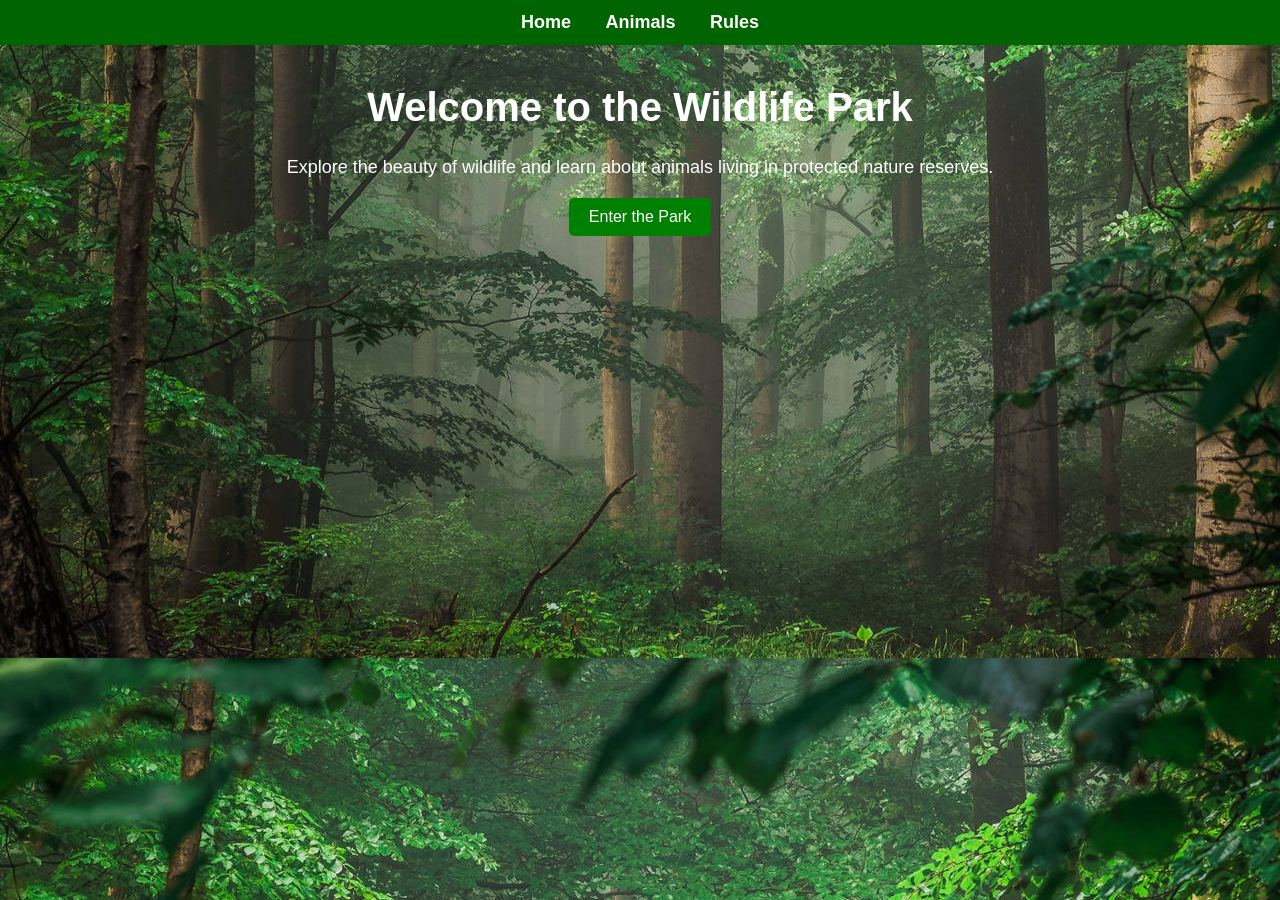
<file: index.html>
<!DOCTYPE html>
<html>
<head>
<title>Wildlife Park</title>
<link rel="stylesheet" href="style.css">
</head>

<body class="home">

<div class="menu">
<a href="index.html">Home</a>
<a href="animals.html">Animals</a>
<a href="rules.html">Rules</a>
</div>

<h1>Welcome to the Wildlife Park</h1>

<p>Explore the beauty of wildlife and learn about animals living in protected nature reserves.</p>

<button onclick="message()">Enter the Park</button>

<script>
function message(){
alert("Welcome! Enjoy exploring the wildlife park website.");
}
</script>

</body>
</html>
</file>
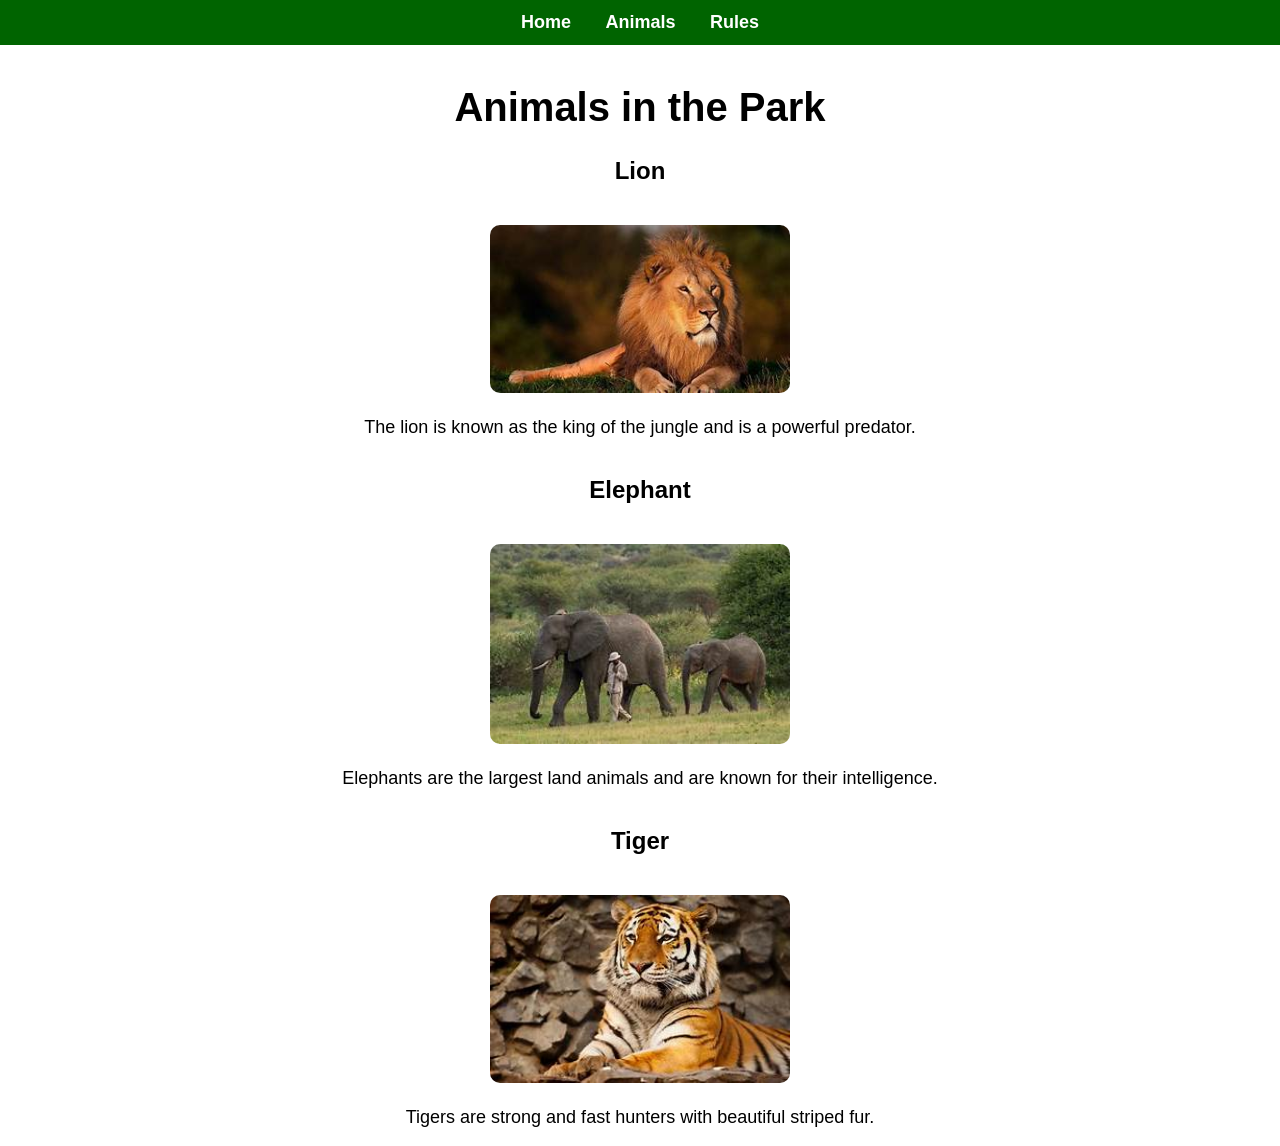
<file: animals.html>
<!DOCTYPE html>
<html>
<head>
<title>Animals</title>
<link rel="stylesheet" href="style.css">
</head>

<body>

<div class="menu">
<a href="index.html">Home</a>
<a href="animals.html">Animals</a>
<a href="rules.html">Rules</a>
</div>

<h1>Animals in the Park</h1>

<h2>Lion</h2>
<img src="lion.jpg" width="300">
<p>The lion is known as the king of the jungle and is a powerful predator.</p><br>

<h2>Elephant</h2>
<img src="elephant.jpg" width="300">
<p>Elephants are the largest land animals and are known for their intelligence.</p><br>

<h2>Tiger</h2>
<img src="tiger.jpg" width="300">
<p>Tigers are strong and fast hunters with beautiful striped fur.</p><br>

</body>
</html>
</file>
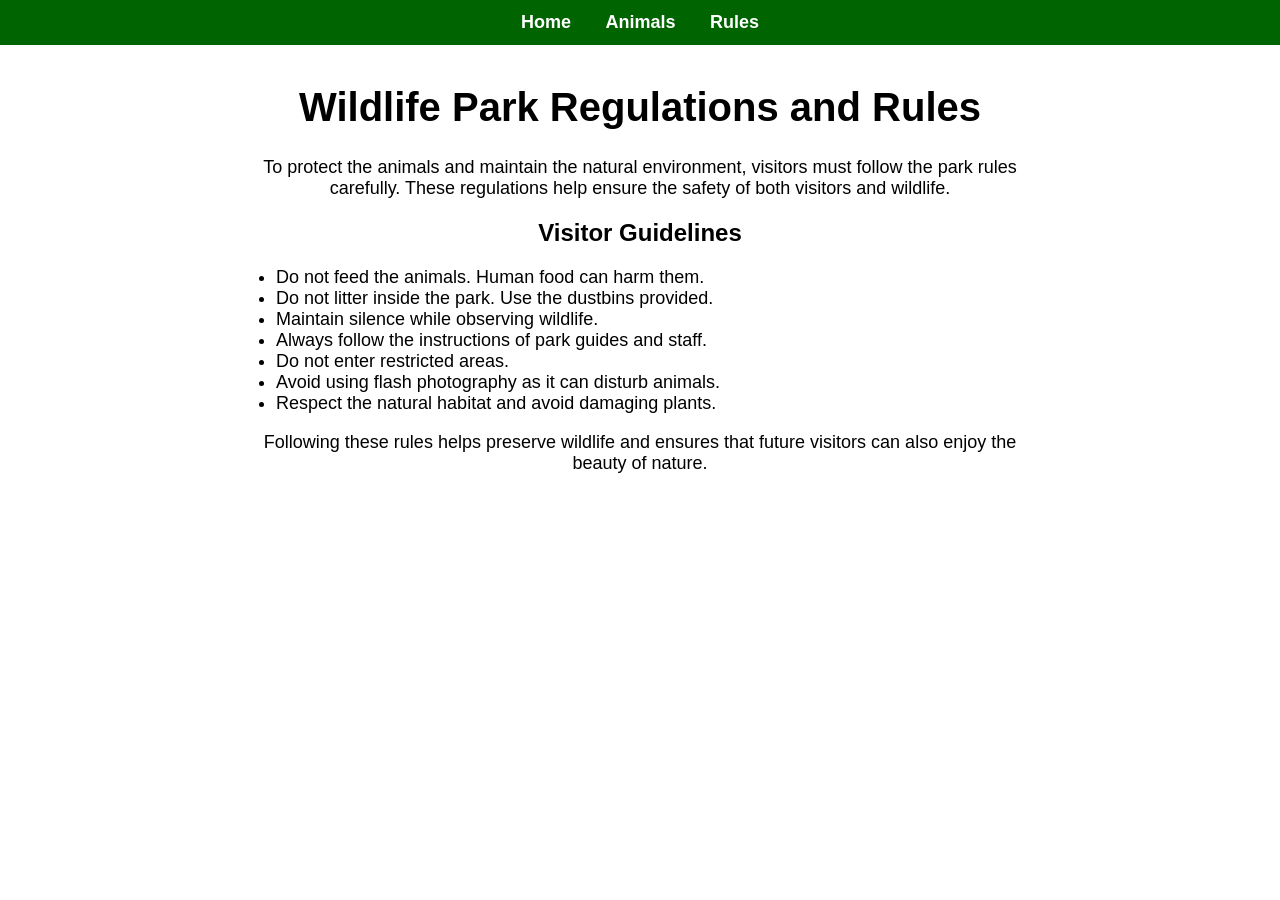
<file: rules.html>
<!DOCTYPE html>
<html>
<head>
<title>Park Rules</title>
<link rel="stylesheet" href="style.css">
</head>

<body>

<div class="menu">
<a href="index.html">Home</a>
<a href="animals.html">Animals</a>
<a href="rules.html">Rules</a>
</div>

<h1>Wildlife Park Regulations and Rules</h1>

<p>
To protect the animals and maintain the natural environment, visitors must follow the park rules carefully. 
These regulations help ensure the safety of both visitors and wildlife.
</p>

<h2>Visitor Guidelines</h2>

<ul>
<li>Do not feed the animals. Human food can harm them.</li>
<li>Do not litter inside the park. Use the dustbins provided.</li>
<li>Maintain silence while observing wildlife.</li>
<li>Always follow the instructions of park guides and staff.</li>
<li>Do not enter restricted areas.</li>
<li>Avoid using flash photography as it can disturb animals.</li>
<li>Respect the natural habitat and avoid damaging plants.</li>
</ul><br>

<p>
Following these rules helps preserve wildlife and ensures that future visitors can also enjoy the beauty of nature.
</p>

</body>
</html>
</file>
<file: style.css>
body{
font-family: Arial, sans-serif;
text-align: center;
margin:0;
}

.menu{
background-color: darkgreen;
padding: 12px;
}

.menu a{
color:white;
margin:15px;
text-decoration:none;
font-weight:bold;
font-size:18px;
}


.home{
background-image:url("forest.jpg");
background-position:center;
color:white;
}


h1{
margin-top:40px;
font-size:40px;
}


p{
width:60%;
margin:auto;
font-size:18px;
}



button{
margin-top:20px;
padding:10px 20px;
font-size:16px;
background-color:green;
color:white;
border:none;
border-radius:5px;
cursor:pointer;
}



img{
margin:20px;
border-radius:10px;
}


ul{
width:60%;
margin:auto;
text-align:left;
font-size:18px;
}
</file>
